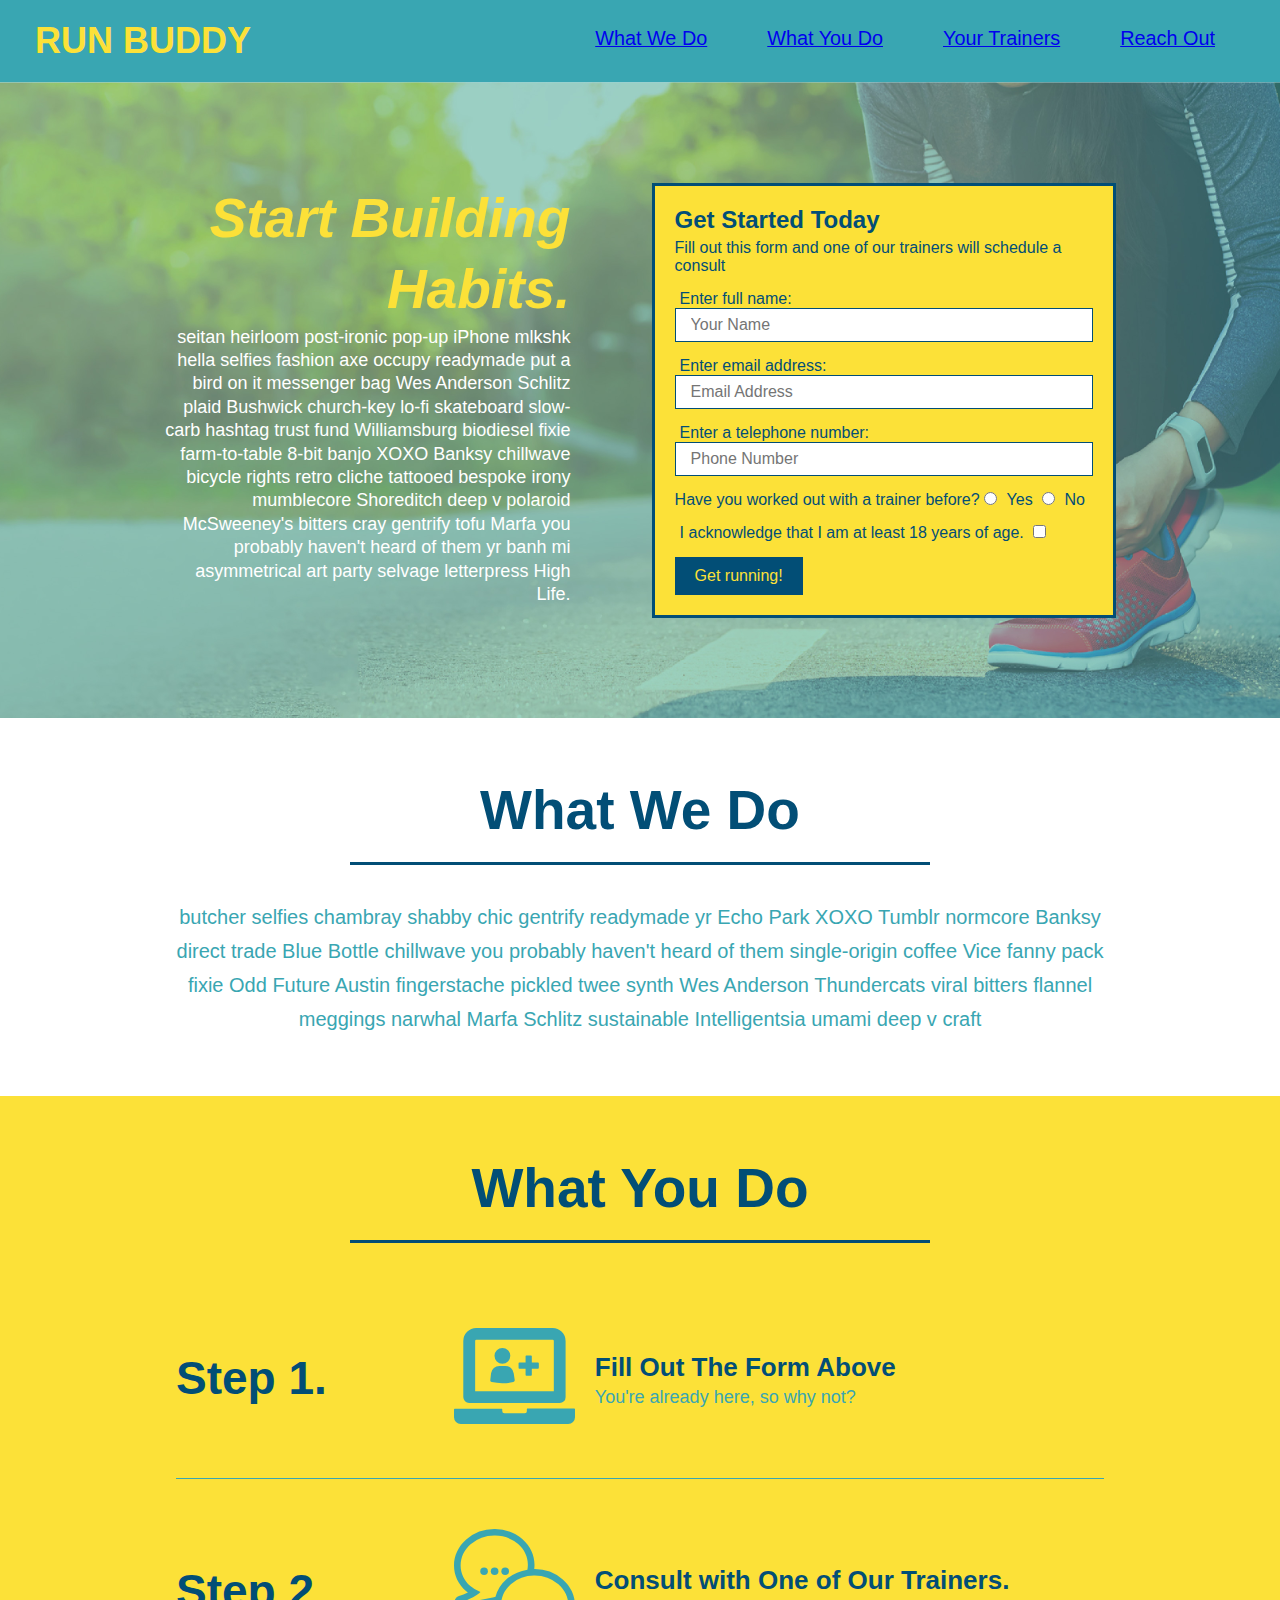
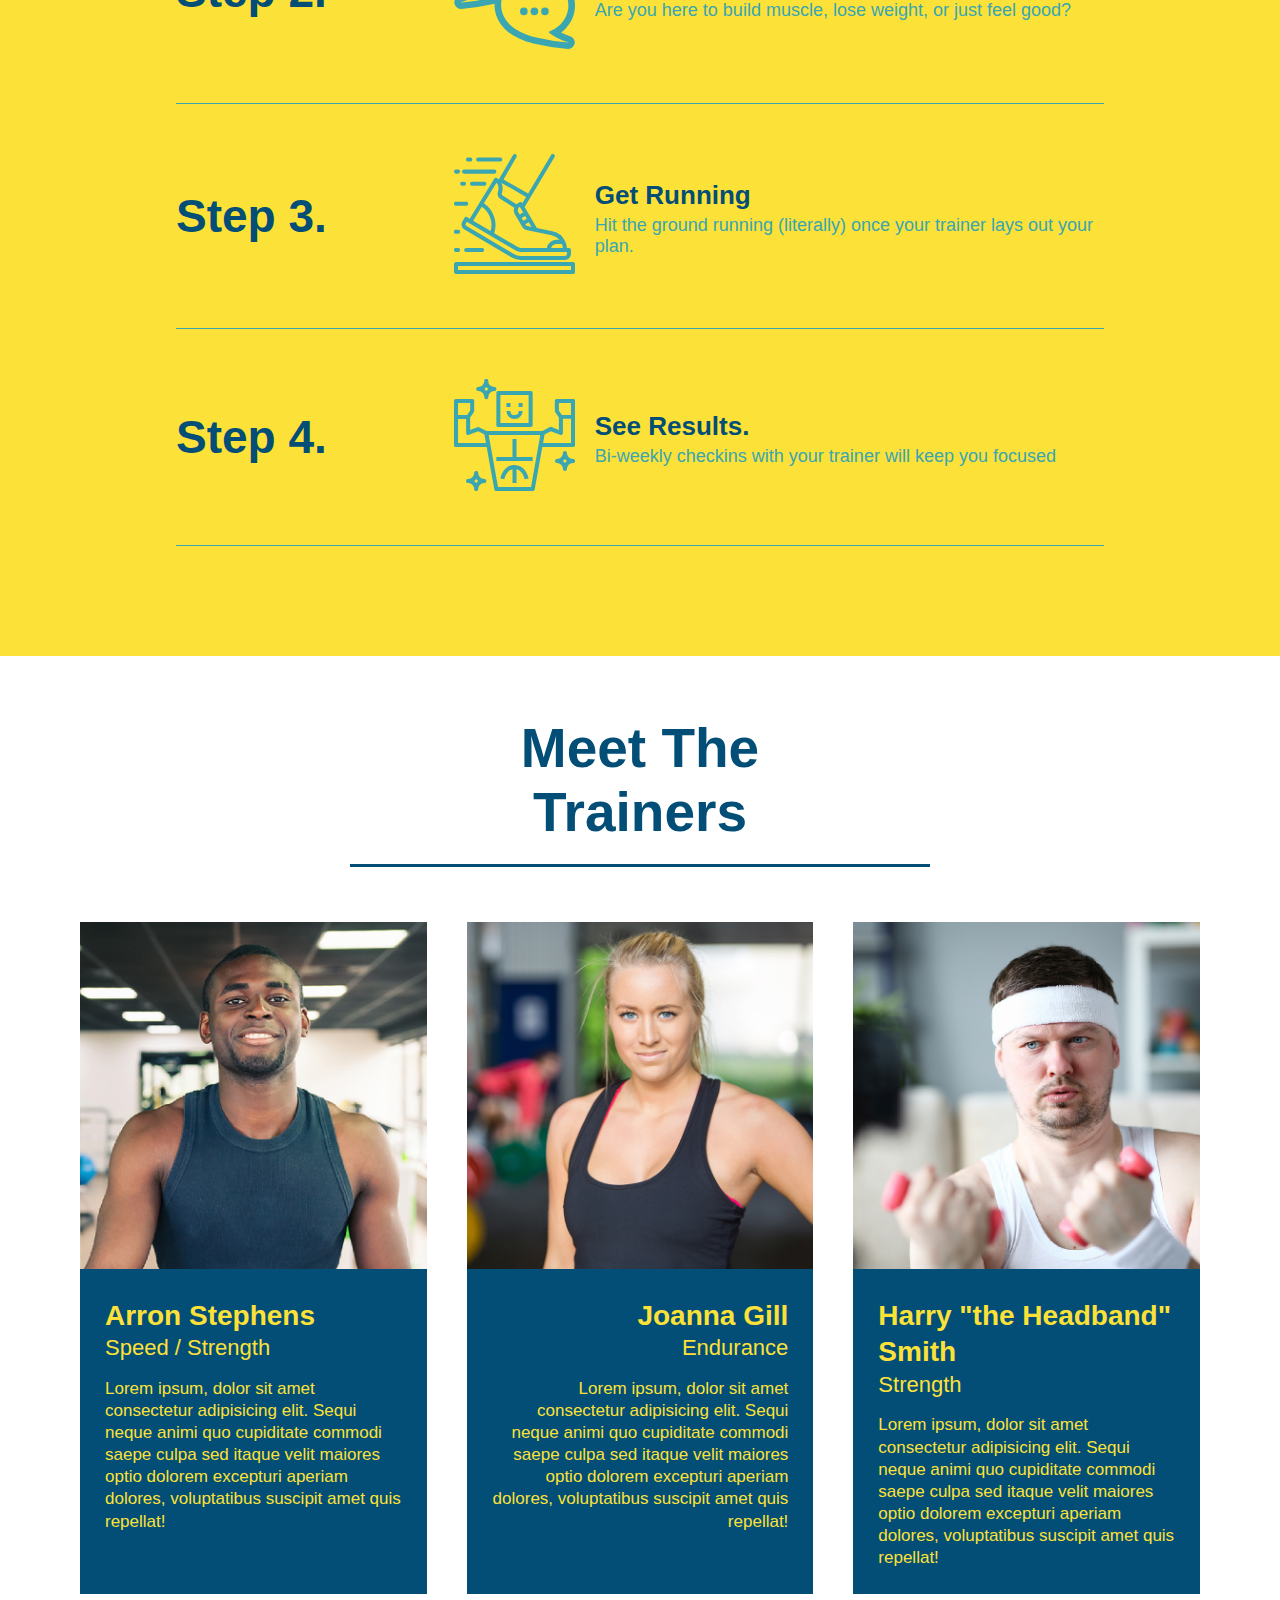
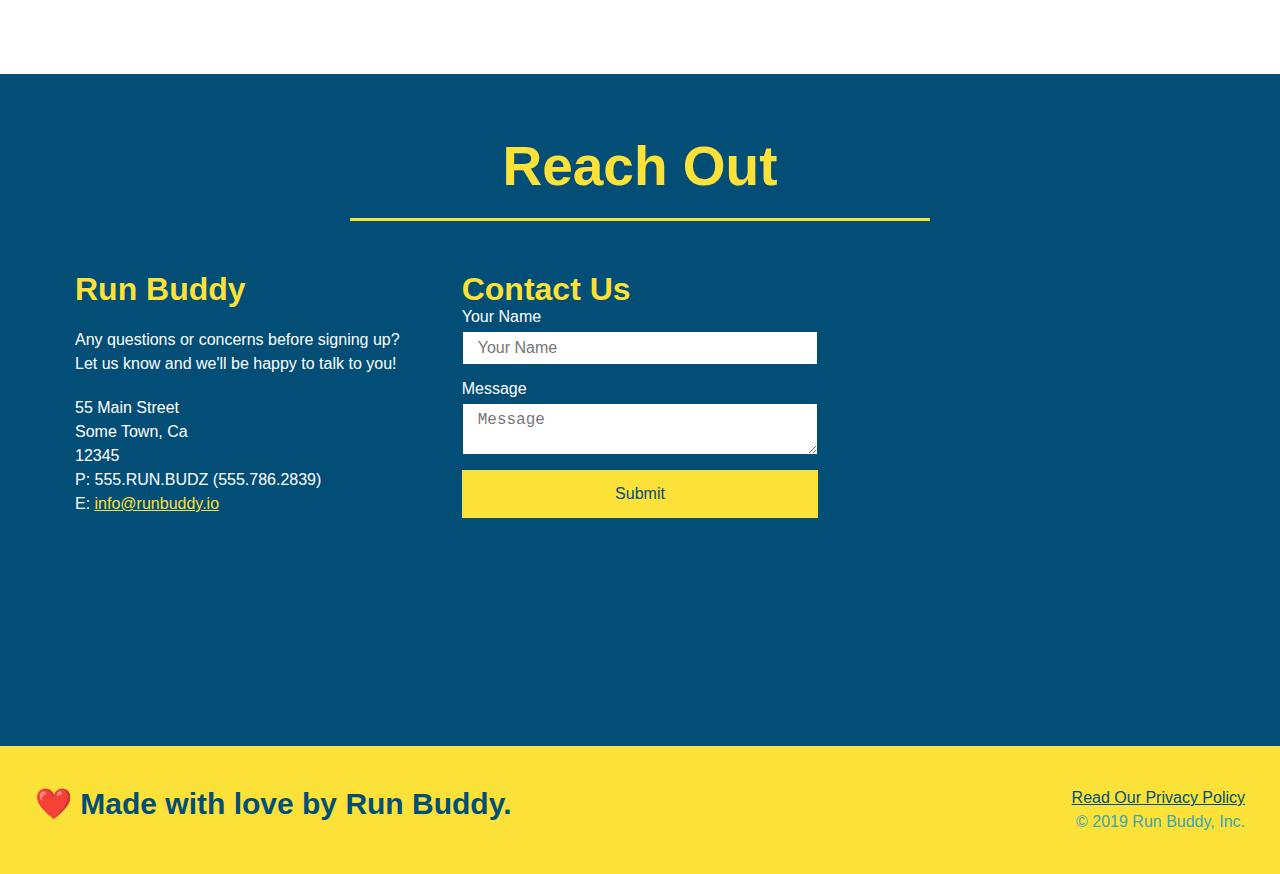
<file: index.html>
<!DOCTYPE html>
<html lang="en">
  <head>
    <meta charset="UTF-8" />
    <title>Run Buddy</title>
    <link rel="stylesheet" href="./assets/css/style.css" />

  </head>
  <body>
        <!-- navigation -->
            <header>
                <h1>
                    RUN BUDDY
                </h1>

                <nav>
                    <!-- Unordered list element -->
                        <ul>
                             <!-- List item element-->
                                <li>
                            <!-- Anchor element -->
                                    <a href="#what-we-do">What We Do</a>
                                </li>
                                <li>
                                    <a href="#what-you-do">What You Do</a>
                                </li>
                                <li>
                                    <a href="#your-trainers">Your Trainers</a>
                                </li>
                                <li>
                                    <a href="#reach-out">Reach Out</a>
                                </li>
                        </ul>

                </nav>
            </header>
  
         <!-- hero/jumbotron -->
            <section class="hero">
                <div class="hero-cta">
                    <h2>Start Building Habits.</h2>
                    <p>
                      seitan heirloom post-ironic pop-up iPhone mlkshk hella selfies fashion axe occupy readymade put a bird on it messenger bag Wes Anderson Schlitz plaid Bushwick church-key lo-fi skateboard slow-carb hashtag trust fund Williamsburg biodiesel fixie farm-to-table 8-bit banjo XOXO Banksy chillwave bicycle rights retro cliche tattooed bespoke irony mumblecore Shoreditch deep v polaroid McSweeney's bitters cray gentrify tofu Marfa you probably haven't heard of them yr banh mi asymmetrical art party selvage letterpress High Life.
                    </p>
                  </div>
                <div class="hero-form">
                    <h3>Get Started Today</h3>
                    <p>Fill out this form and one of our trainers will schedule a consult</p>
                    <!-- Add form element -->
                    <form>
                        <label for="name">Enter full name:</label>
                        <input type="text" placeholder="Your Name" name="name" id="name" class="form-input">

                        <label for="email">Enter email address:</label>
                        <input type="text" placeholder="Email Address" name="email" id="email" class="form-input">

                        <label for="phone">Enter a telephone number:</label>
                        <input type="text" placeholder="Phone Number" name="phone" id="phone" class="form-input">

                        <p>
                            Have you worked out with a trainer before?
                            <input type="radio" name="trainer-confirm" id="trainer-yes" />
                            <label for="trainer-yes">Yes</label>
                            <input type="radio" name="trainer-confirm" id="trainer-no" />
                            <label for="trainer-no">No</label>
                        </p>

                        <p>
                            <label for="checkbox">
                            I acknowledge that I am at least 18 years of age.
                            </label>
                            <input type="checkbox" name="age-confirm" id="checkbox" />
                        </p>

                        <button type="submit">
                            Get running!
                        </button>
                    </form>
                </div>
             </section>
  
    <!-- "what we do" start - section -->
        <section id="what-we-do" class="intro">
            <div class="flex-row">
                <h2 class="section-title primary-border">
                    What We Do
                </h2>
            </div>
            <div class="flex-row">
                <p>
                    butcher selfies chambray shabby chic gentrify readymade yr Echo Park XOXO Tumblr normcore Banksy direct trade Blue Bottle chillwave you probably haven't heard of them single-origin coffee Vice fanny pack fixie Odd Future Austin fingerstache pickled twee synth Wes Anderson Thundercats viral bitters flannel meggings narwhal Marfa Schlitz sustainable Intelligentsia umami deep v craft
                </p>
            </div>
        </section>
    <!--end "what we do"-->


        <!-- "what you do" section -->
                <section id="what-you-do" class="steps">
                    <div class="flex-row">
                        <h2 class="section-title secondary-border">
                            What You Do
                        </h2>
                    </div>

                    <div class="step">
                        <h3>Step 1.</h3>
                        <div class="step-info">
                          <div class="step-img">
                            <img src="./assets/images/step-1.svg" alt="" />
                          </div>
                          <div class="step-text">
                            <h4>Fill Out The Form Above</h4>
                            <p>You're already here, so why not?</p>
                          </div>
                        </div>
                      </div>

                    <div class="step">
                        <h3>Step 2.</h3>
                        <div class="step-info">
                            <div class="step-img">
                                <img src="./assets/images/step-2.svg" alt="" />
                            </div>
                            <div class="step-text">
                                <h4>Consult with One of Our Trainers.</h4>
                                <p>Are you here to build muscle, lose weight, or just feel good?</p>
                            </div>
                        </div>
                    </div>
              
                    <div class="step">
                        <h3>Step 3.</h3>
                        <div class="step-info">
                            <div class="step-img">
                                <img src="./assets/images/step-3.svg" alt="" />
                            </div>
                            <div class="step-text">
                                <h4>Get Running</h4>
                                <p>Hit the ground running (literally) once your trainer lays out your plan.</p>
                            </div>
                        </div>
                    </div>
              
                    <div class="step">
                        <h3>Step 4.</h3>
                        <div class="step-info">
                            <div class="step-img">
                                <img src="./assets/images/step-4.svg" alt="" />
                            </div>
                            <div class="step-text">
                                <h4>See Results.</h4>
                                <p>Bi-weekly checkins with your trainer will keep you focused</p>
                            </div>
                        </div>
                    </div>
                </section>


  
        <!-- "meet the trainers" section -->

            <!-- first trainer bio -->
                <section id="your-trainers">
                    <div class="flex-row">
                        <h2 class="section-title primary-border">
                            Meet The Trainers
                        </h2>
                    </div>

                <div class="trainers">
                    <article class="trainer">
                        <img src="./assets/images/trainer-1.jpg" alt="Arron Stephens in his workout clothes, ready to pump iron" />
                        <div class="trainer-bio text-left">
                        <h3>Arron Stephens</h3>
                        <h4>Speed / Strength</h4>
                        <p>
                             Lorem ipsum, dolor sit amet consectetur adipisicing elit. Sequi neque animi quo cupiditate commodi saepe culpa sed
                            itaque velit maiores optio dolorem excepturi aperiam dolores, voluptatibus suscipit amet quis repellat!
                        </p>
                        </div>
                    </article>
            
            <!-- second trainer bio -->
                    <article class="trainer">
                        <img src="./assets/images/trainer-2.jpg" alt="Joanna Gill cooling off after a workout" />
                            <div class="trainer-bio text-right">
                            <h3>Joanna Gill</h3>
                            <h4>Endurance</h4>
                            <p>
                                Lorem ipsum, dolor sit amet consectetur adipisicing elit. Sequi neque animi quo cupiditate commodi saepe culpa sed
                                itaque velit maiores optio dolorem excepturi aperiam dolores, voluptatibus suscipit amet quis repellat!
                            </p>
                            </div>
                    </article>
            
            <!-- third trainer bio -->
                        <article class="trainer">
                                <img src="./assets/images/trainer-3.jpg" alt="Harry Smith wearing a headband and lifting comically small pink weights" />
                                <div class="trainer-bio text-left">
                                <h3>Harry "the Headband" Smith</h3>
                                <h4>Strength</h4>
                                <p>
                                    Lorem ipsum, dolor sit amet consectetur adipisicing elit. Sequi neque animi quo cupiditate commodi saepe culpa sed
                                    itaque velit maiores optio dolorem excepturi aperiam dolores, voluptatibus suscipit amet quis repellat!
                                </p>
                                </div>
                        </article>
                    </div>
                </section>
        <!-- end trainer section-->

        <!-- "reach out" section -->
        <section id="reach-out" class="contact">
            <div class="flex-row">
              <h2 class="section-title secondary-border">
                Reach Out
              </h2>
            </div>
      
            <div class="contact-info">
              <div>
                <h3>Run Buddy</h3>
                <p>
                  Any questions or concerns before signing up? 
                  <br/>
                  Let us know and we'll be happy to talk to you!
                </p>
      
                <address>
                  55 Main Street <br/>
                  Some Town, Ca <br/>
                  12345<br/>
                  P: 555.RUN.BUDZ (555.786.2839)<br/>
                  E: <a href="mailto:info@runbuddy.io">info@runbuddy.io</a>
                </address>
                
              </div>
      
              <div class="contact-form">
                <h3>Contact Us</h3>
                <form>
                  <label for="contact-name">Your Name</label>
                  <input type="text" id="contact-name" placeholder="Your Name" />
              
                  <label for="contact-message">Message</label>
                  <textarea id="contact-message" placeholder="Message"></textarea>
              
                  <button type="submit">Submit</button>
                </form>
              </div>
              
              <iframe
                src="https://www.google.com/maps/embed?pb=!1m14!1m12!1m3!1d12182.30520634488!2d-74.0652613!3d40.2407219!2m3!1f0!2f0!3f0!3m2!1i1024!2i768!4f13.1!5e0!3m2!1sen!2sus!4v1561060983193!5m2!1sen!2sus"
                frameborder="0" style="border:0" allowfullscreen>
              </iframe>
            </div>
          </section>
  
        <!-- footer -->
            <footer>
                <h2>❤️ Made with love by Run Buddy.</h2>
                <div>
                    <a href="./privacy-policy.html">Read Our Privacy Policy</a><br />
                    &copy; 2019 Run Buddy, Inc.
                  </div>
            </footer>
  </body>
</html>
</file>
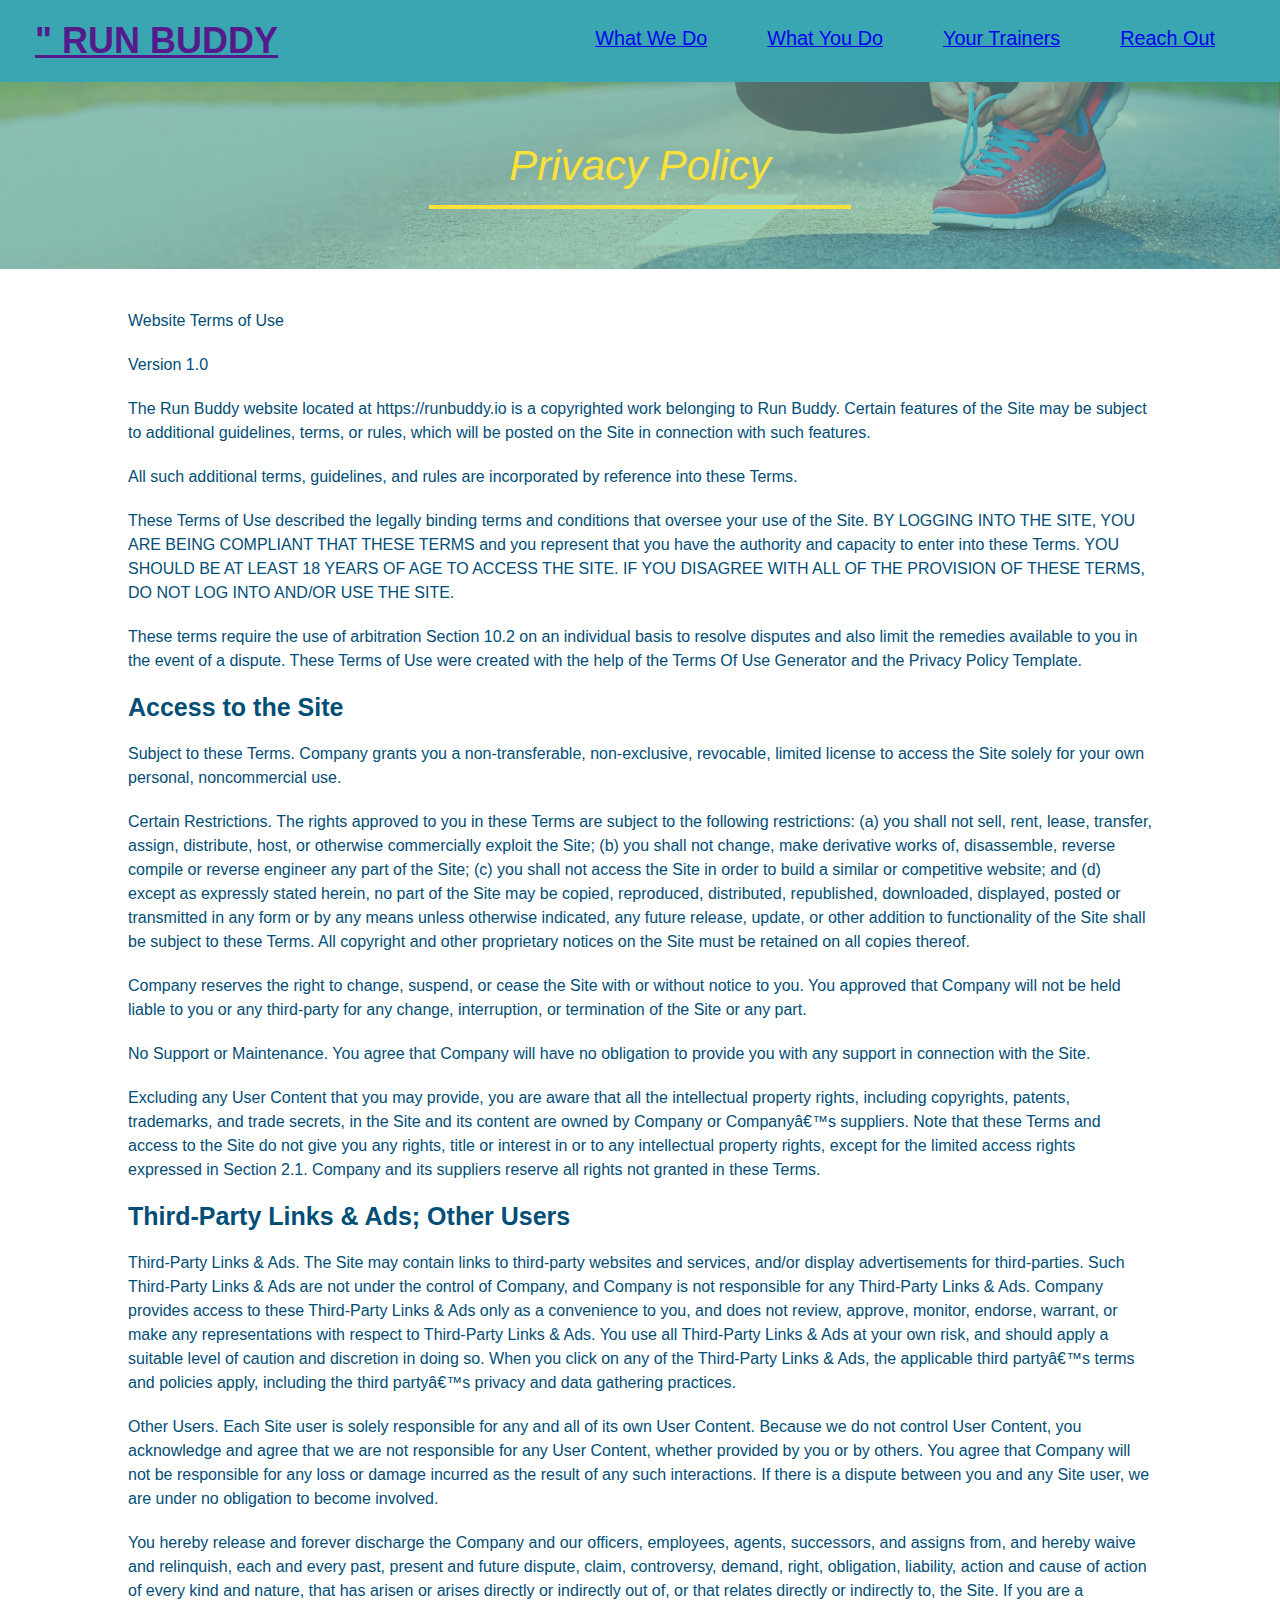
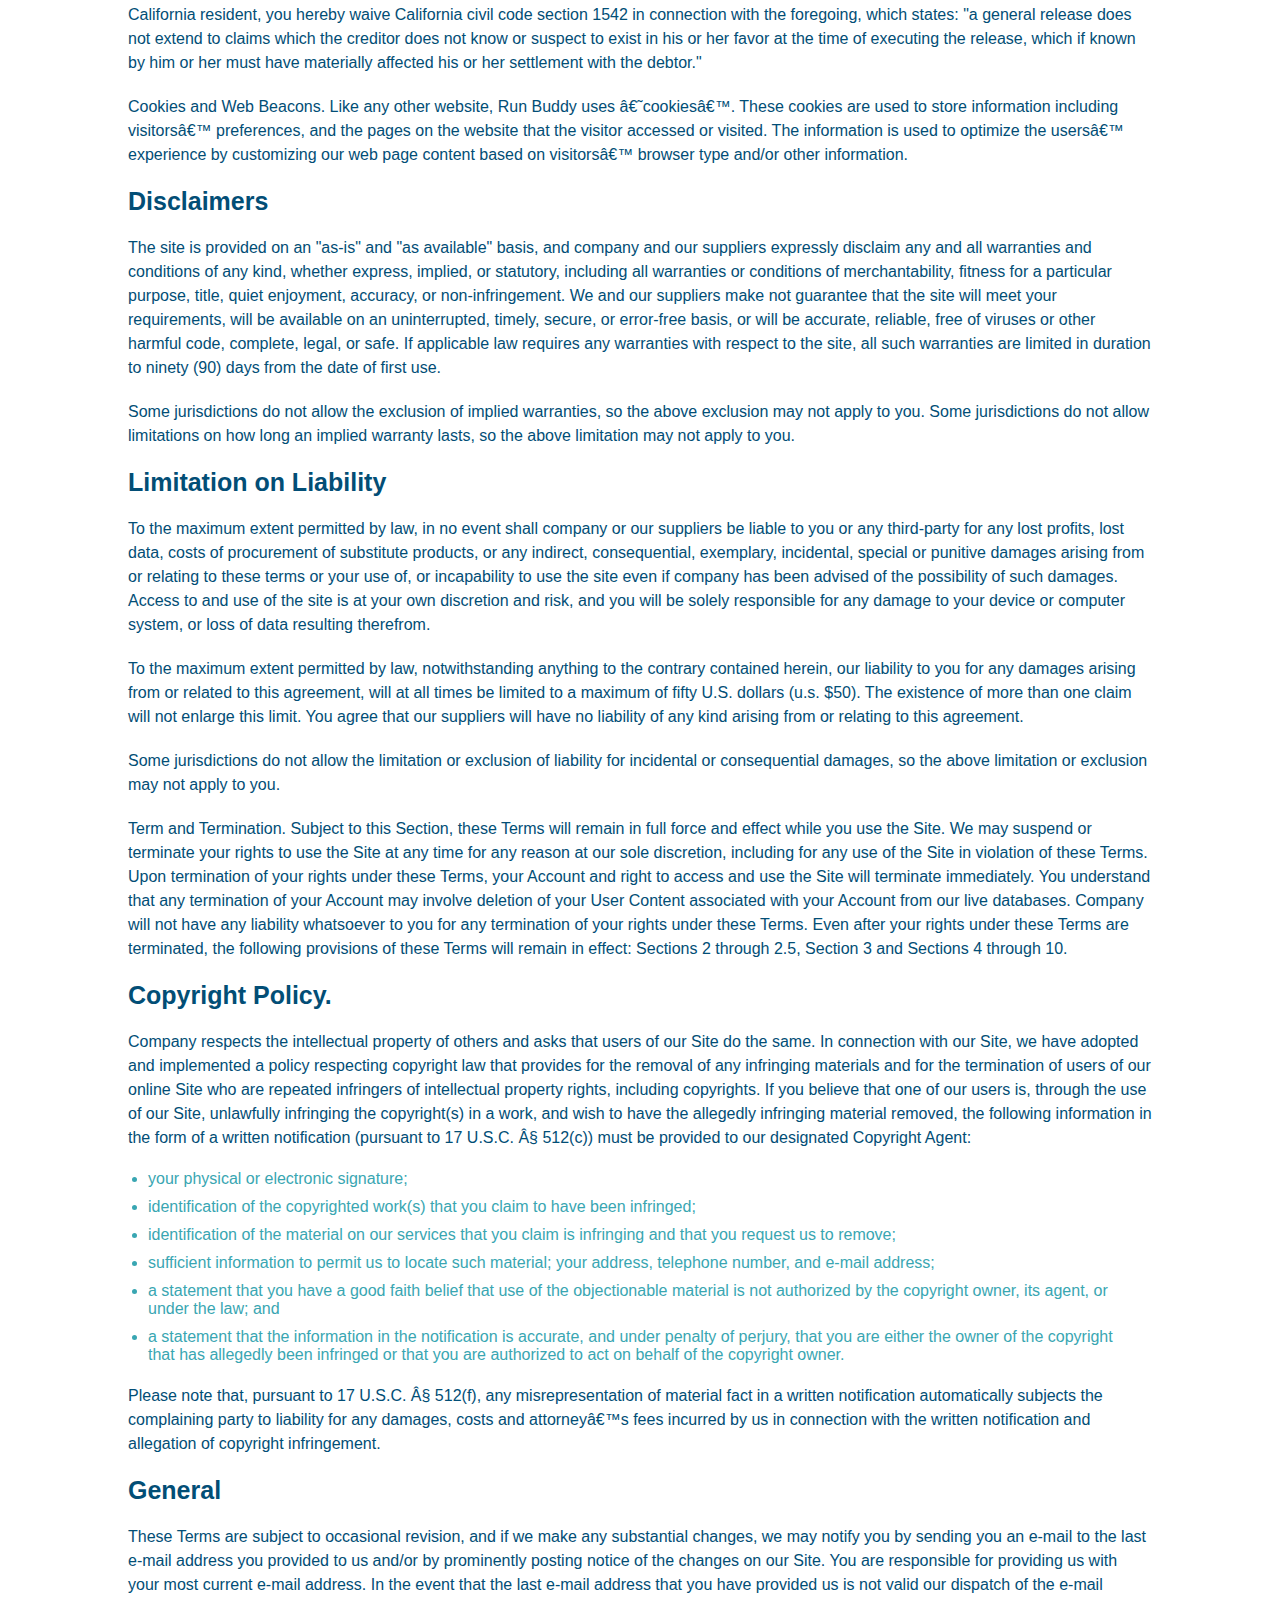
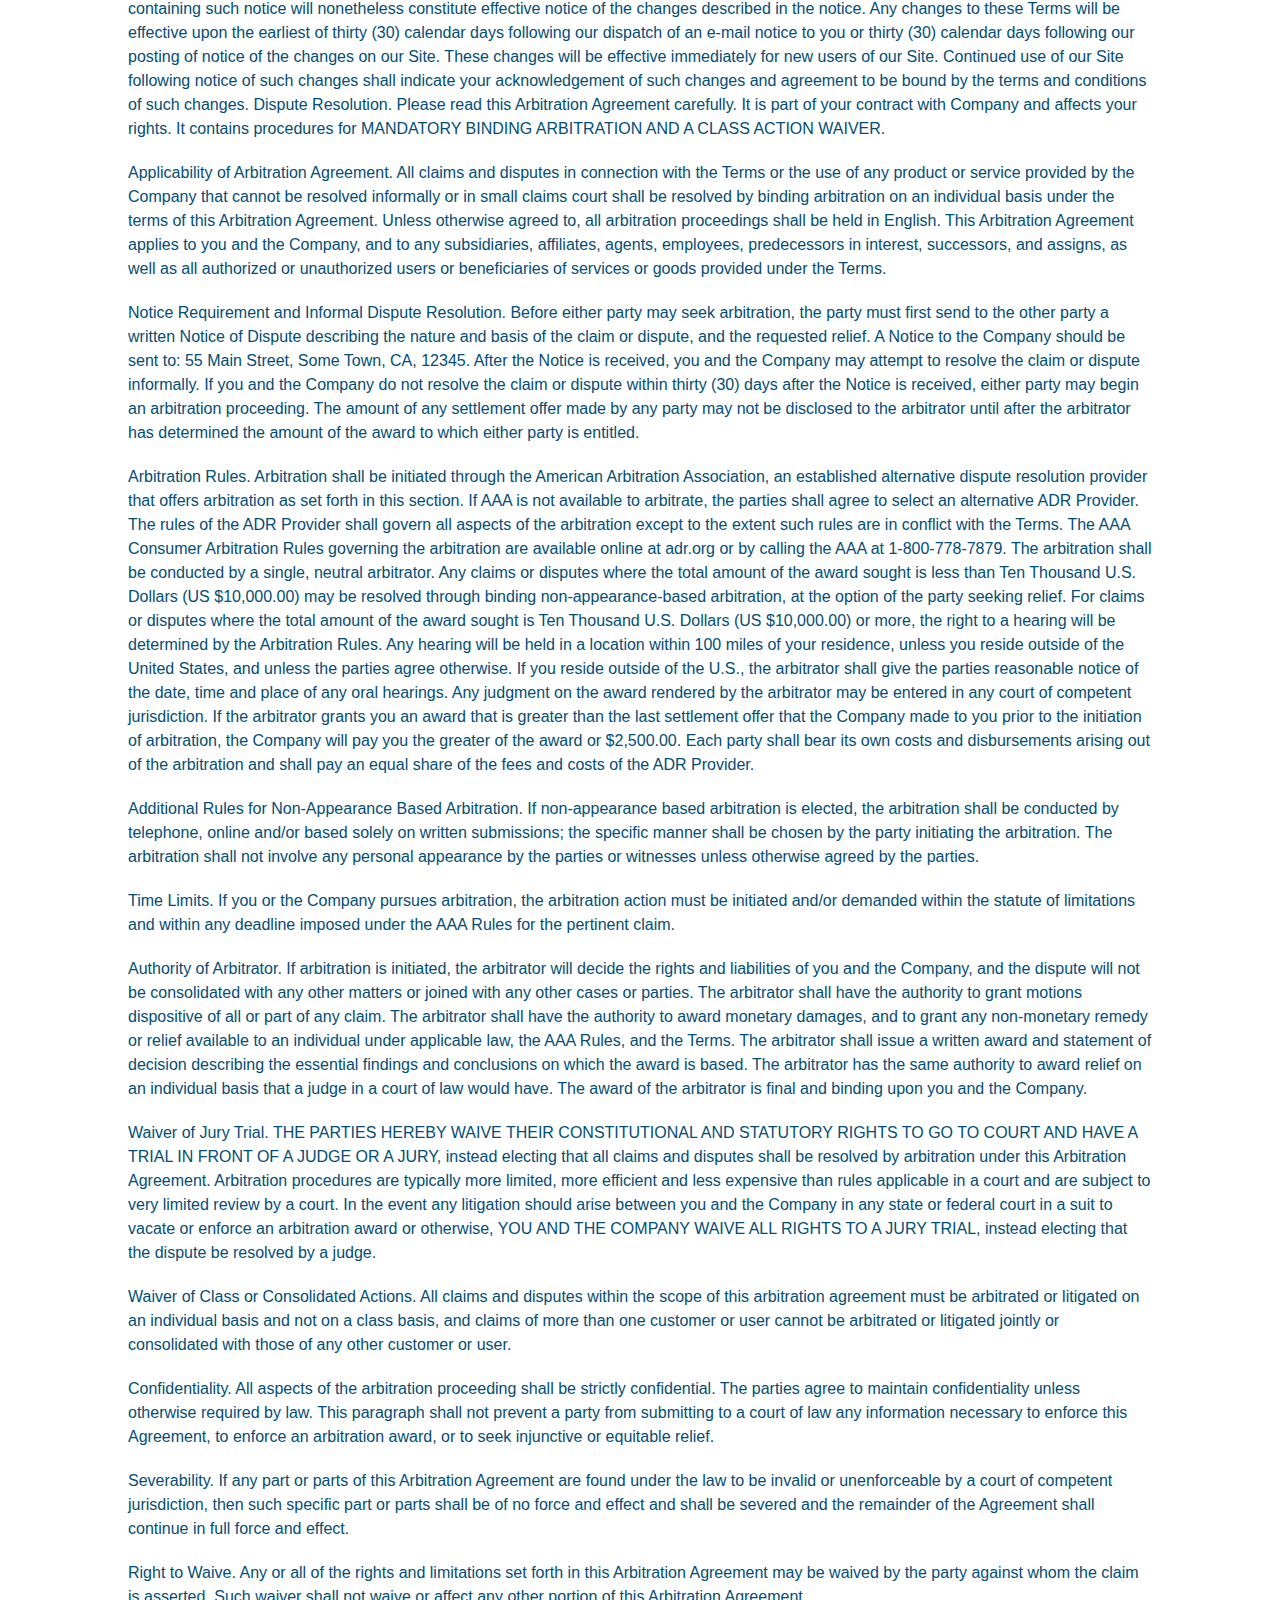
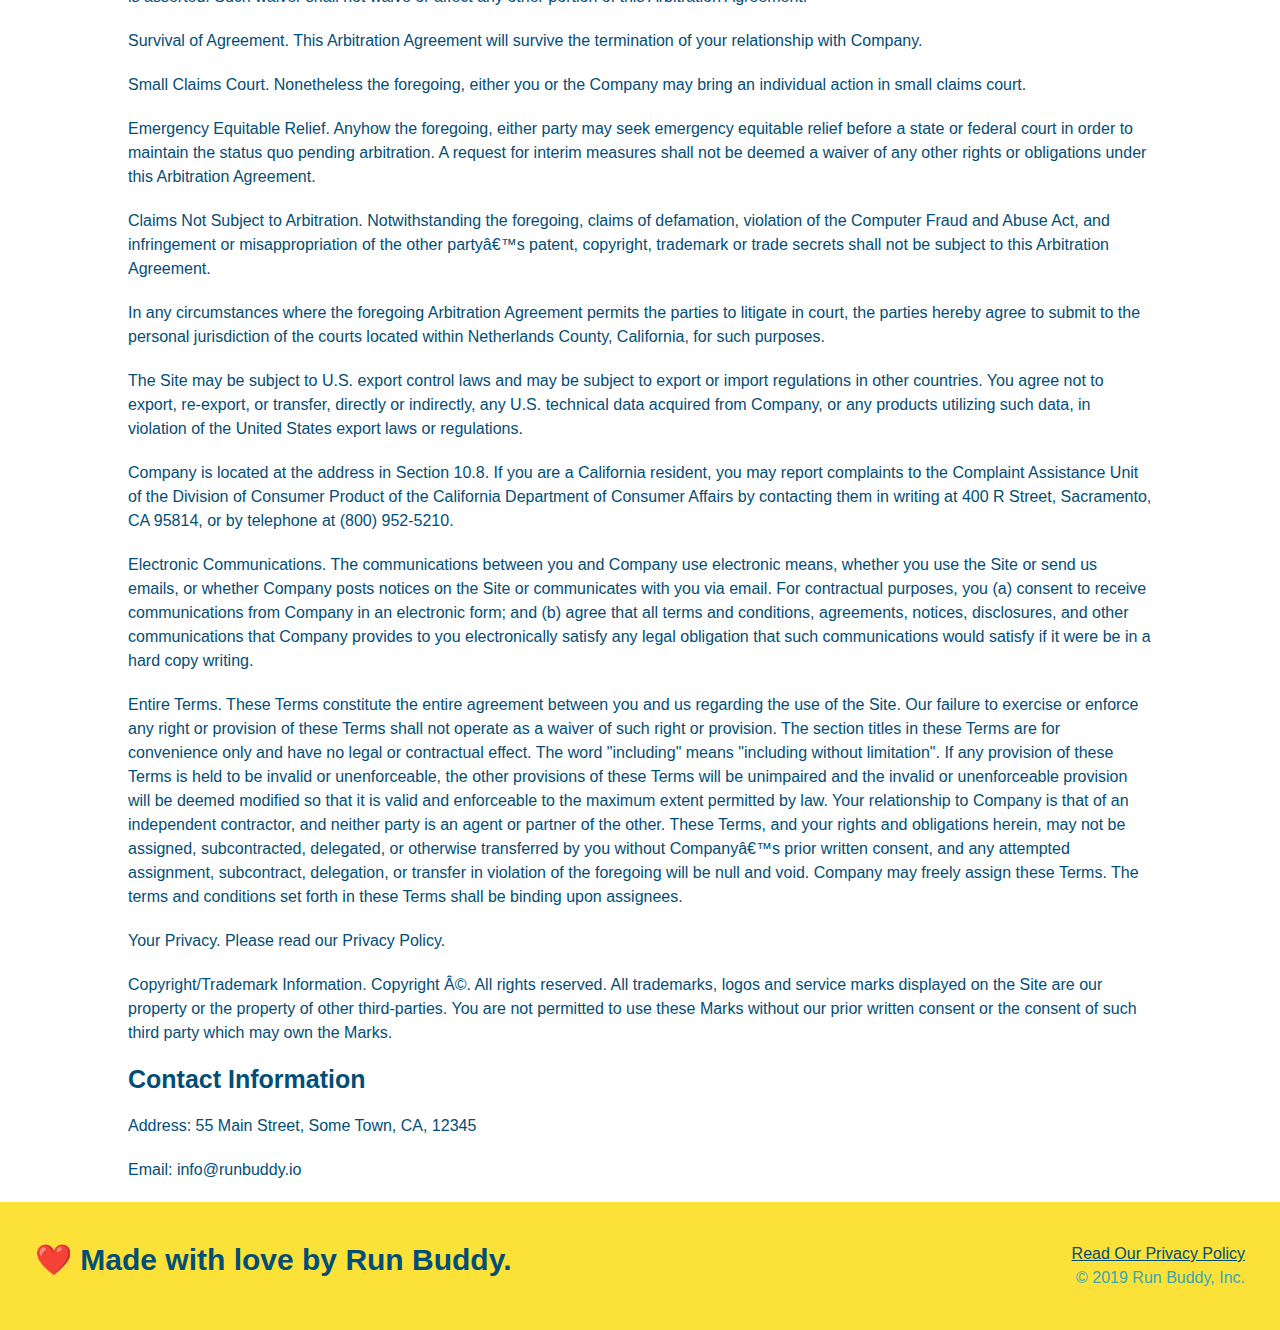
<file: privacy-policy.html>
<!DOCTYPE html>
<html lang="en">
  <head>
    <meta charset="UTF-8" />
    <title>Privacy Policy - Run Buddy</title>
    <link rel="stylesheet" href="./assets/css/style.css" />
    <link rel="stylesheet" href="./assets/css/secondary-styles.css">
  </head>


  <body>

    <header>
        <h1>
            <a href="">"
            RUN BUDDY
            </a>
        </h1>

        <nav>
            <!-- Unordered list element -->
                <ul>
                     <!-- List item element-->
                        <li>
                    <!-- Anchor element -->
                            <a href="./index.html#what-we-do">What We Do</a>
                        </li>
                        <li>
                            <a href="./index.html#what-you-do">What You Do</a>
                        </li>
                        <li>
                            <a href="./index.html#your-trainers">Your Trainers</a>
                        </li>
                        <li>
                            <a href="./index.html#reach-out">Reach Out</a>
                        </li>
                </ul>

        </nav>
    </header>



    <section class="hero">
        <h2 class="page-title">
            Privacy Policy
        </h2>
    </section>

    <article class="secondary-content">
        <p>
            Website Terms of Use
          </p>
    
          <p>
            Version 1.0
          </p>
    
          <p>
            The Run Buddy website located at https://runbuddy.io is a copyrighted work belonging to Run Buddy. Certain
            features of the Site may be subject to additional guidelines, terms, or rules, which will be posted on the Site
            in connection with such features.
          </p>
    
          <p>
            All such additional terms, guidelines, and rules are incorporated by reference into these Terms.
          </p>
    
          <p>
            These Terms of Use described the legally binding terms and conditions that oversee your use of the Site. BY
            LOGGING INTO THE SITE, YOU ARE BEING COMPLIANT THAT THESE TERMS and you represent that you have the authority
            and capacity to enter into these Terms. YOU SHOULD BE AT LEAST 18 YEARS OF AGE TO ACCESS THE SITE. IF YOU
            DISAGREE WITH ALL OF THE PROVISION OF THESE TERMS, DO NOT LOG INTO AND/OR USE THE SITE.
          </p>
    
          <p>
            These terms require the use of arbitration Section 10.2 on an individual basis to resolve disputes and also
            limit the remedies available to you in the event of a dispute. These Terms of Use were created with the help of
            the Terms Of Use Generator and the Privacy Policy Template.
          </p>
    
          <h3>
            Access to the Site
          </h3>
    
          <p>
            Subject to these Terms. Company grants you a non-transferable, non-exclusive, revocable, limited license to
            access the Site solely for your own personal, noncommercial use.
          </p>
    
          <p>
            Certain Restrictions. The rights approved to you in these Terms are subject to the following restrictions: (a)
            you shall not sell, rent, lease, transfer, assign, distribute, host, or otherwise commercially exploit the Site;
            (b) you shall not change, make derivative works of, disassemble, reverse compile or reverse engineer any part of
            the Site; (c) you shall not access the Site in order to build a similar or competitive website; and (d) except
            as expressly stated herein, no part of the Site may be copied, reproduced, distributed, republished, downloaded,
            displayed, posted or transmitted in any form or by any means unless otherwise indicated, any future release,
            update, or other addition to functionality of the Site shall be subject to these Terms. All copyright and other
            proprietary notices on the Site must be retained on all copies thereof.
          </p>
    
          <p>
            Company reserves the right to change, suspend, or cease the Site with or without notice to you. You approved
            that Company will not be held liable to you or any third-party for any change, interruption, or termination of
            the Site or any part.
          </p>
    
          <p>
            No Support or Maintenance. You agree that Company will have no obligation to provide you with any support in
            connection with the Site.
          </p>
    
          <p>
            Excluding any User Content that you may provide, you are aware that all the intellectual property rights,
            including copyrights, patents, trademarks, and trade secrets, in the Site and its content are owned by Company
            or Companyâ€™s suppliers. Note that these Terms and access to the Site do not give you any rights, title or
            interest in or to any intellectual property rights, except for the limited access rights expressed in Section
            2.1. Company and its suppliers reserve all rights not granted in these Terms.
          </p>
    
          <h3>
            Third-Party Links & Ads; Other Users
          </h3>
    
          <p>
            Third-Party Links & Ads. The Site may contain links to third-party websites and services, and/or display
            advertisements for third-parties. Such Third-Party Links & Ads are not under the control of Company, and Company
            is not responsible for any Third-Party Links & Ads. Company provides access to these Third-Party Links & Ads
            only as a convenience to you, and does not review, approve, monitor, endorse, warrant, or make any
            representations with respect to Third-Party Links & Ads. You use all Third-Party Links & Ads at your own risk,
            and should apply a suitable level of caution and discretion in doing so. When you click on any of the
            Third-Party Links & Ads, the applicable third partyâ€™s terms and policies apply, including the third partyâ€™s
            privacy and data gathering practices.
          </p>
    
          <p>
            Other Users. Each Site user is solely responsible for any and all of its own User Content. Because we do not
            control User Content, you acknowledge and agree that we are not responsible for any User Content, whether
            provided by you or by others. You agree that Company will not be responsible for any loss or damage incurred as
            the result of any such interactions. If there is a dispute between you and any Site user, we are under no
            obligation to become involved.
          </p>
    
          <p>
            You hereby release and forever discharge the Company and our officers, employees, agents, successors, and
            assigns from, and hereby waive and relinquish, each and every past, present and future dispute, claim,
            controversy, demand, right, obligation, liability, action and cause of action of every kind and nature, that has
            arisen or arises directly or indirectly out of, or that relates directly or indirectly to, the Site. If you are
            a California resident, you hereby waive California civil code section 1542 in connection with the foregoing,
            which states: "a general release does not extend to claims which the creditor does not know or suspect to exist
            in his or her favor at the time of executing the release, which if known by him or her must have materially
            affected his or her settlement with the debtor."
          </p>
    
          <p>
            Cookies and Web Beacons. Like any other website, Run Buddy uses â€˜cookiesâ€™. These cookies are used to store
            information including visitorsâ€™ preferences, and the pages on the website that the visitor accessed or visited.
            The information is used to optimize the usersâ€™ experience by customizing our web page content based on visitorsâ€™
            browser type and/or other information.
          </p>
    
          <h3>
            Disclaimers
          </h3>
    
          <p>
            The site is provided on an "as-is" and "as available" basis, and company and our suppliers expressly disclaim
            any and all warranties and conditions of any kind, whether express, implied, or statutory, including all
            warranties or conditions of merchantability, fitness for a particular purpose, title, quiet enjoyment, accuracy,
            or non-infringement. We and our suppliers make not guarantee that the site will meet your requirements, will be
            available on an uninterrupted, timely, secure, or error-free basis, or will be accurate, reliable, free of
            viruses or other harmful code, complete, legal, or safe. If applicable law requires any warranties with respect
            to the site, all such warranties are limited in duration to ninety (90) days from the date of first use.
          </p>
    
          <p>
            Some jurisdictions do not allow the exclusion of implied warranties, so the above exclusion may not apply to
            you. Some jurisdictions do not allow limitations on how long an implied warranty lasts, so the above limitation
            may not apply to you.
          </p>
    
          <h3>
            Limitation on Liability
          </h3>
    
          <p>
            To the maximum extent permitted by law, in no event shall company or our suppliers be liable to you or any
            third-party for any lost profits, lost data, costs of procurement of substitute products, or any indirect,
            consequential, exemplary, incidental, special or punitive damages arising from or relating to these terms or
            your use of, or incapability to use the site even if company has been advised of the possibility of such
            damages. Access to and use of the site is at your own discretion and risk, and you will be solely responsible
            for any damage to your device or computer system, or loss of data resulting therefrom.
          </p>
    
          <p>
            To the maximum extent permitted by law, notwithstanding anything to the contrary contained herein, our liability
            to you for any damages arising from or related to this agreement, will at all times be limited to a maximum of
            fifty U.S. dollars (u.s. $50). The existence of more than one claim will not enlarge this limit. You agree that
            our suppliers will have no liability of any kind arising from or relating to this agreement.
          </p>
    
          <p>
            Some jurisdictions do not allow the limitation or exclusion of liability for incidental or consequential
            damages, so the above limitation or exclusion may not apply to you.
          </p>
    
          <p>
            Term and Termination. Subject to this Section, these Terms will remain in full force and effect while you use
            the Site. We may suspend or terminate your rights to use the Site at any time for any reason at our sole
            discretion, including for any use of the Site in violation of these Terms. Upon termination of your rights under
            these Terms, your Account and right to access and use the Site will terminate immediately. You understand that
            any termination of your Account may involve deletion of your User Content associated with your Account from our
            live databases. Company will not have any liability whatsoever to you for any termination of your rights under
            these Terms. Even after your rights under these Terms are terminated, the following provisions of these Terms
            will remain in effect: Sections 2 through 2.5, Section 3 and Sections 4 through 10.
          </p>
    
          <h3>
            Copyright Policy.
          </h3>
    
          <p>
            Company respects the intellectual property of others and asks that users of our Site do the same. In connection
            with our Site, we have adopted and implemented a policy respecting copyright law that provides for the removal
            of any infringing materials and for the termination of users of our online Site who are repeated infringers of
            intellectual property rights, including copyrights. If you believe that one of our users is, through the use of
            our Site, unlawfully infringing the copyright(s) in a work, and wish to have the allegedly infringing material
            removed, the following information in the form of a written notification (pursuant to 17 U.S.C. Â§ 512(c)) must
            be provided to our designated Copyright Agent:
          </p>
    
          <ul>
            <li>
              your physical or electronic signature;
            </li>
            <li>
              identification of the copyrighted work(s) that you claim to have been infringed;
            </li>
            <li>
              identification of the material on our services that you claim is infringing and that you request us to remove;
            </li>
            <li>
              sufficient information to permit us to locate such material; your address, telephone number, and e-mail
              address;
            </li>
            <li>
              a statement that you have a good faith belief that use of the objectionable material is not authorized by the
              copyright owner, its agent, or under the law; and
            </li>
            <li>
              a statement that the information in the notification is accurate, and under penalty of perjury, that you are
              either the owner of the copyright that has allegedly been infringed or that you are authorized to act on
              behalf of the copyright owner.
            </li>
          </ul>
    
          <p>
            Please note that, pursuant to 17 U.S.C. Â§ 512(f), any misrepresentation of material fact in a written
            notification automatically subjects the complaining party to liability for any damages, costs and attorneyâ€™s
            fees incurred by us in connection with the written notification and allegation of copyright infringement.
          </p>
    
          <h3>
            General
          </h3>
    
          <p>
            These Terms are subject to occasional revision, and if we make any substantial changes, we may notify you by
            sending you an e-mail to the last e-mail address you provided to us and/or by prominently posting notice of the
            changes on our Site. You are responsible for providing us with your most current e-mail address. In the event
            that the last e-mail address that you have provided us is not valid our dispatch of the e-mail containing such
            notice will nonetheless constitute effective notice of the changes described in the notice. Any changes to these
            Terms will be effective upon the earliest of thirty (30) calendar days following our dispatch of an e-mail
            notice to you or thirty (30) calendar days following our posting of notice of the changes on our Site. These
            changes will be effective immediately for new users of our Site. Continued use of our Site following notice of
            such changes shall indicate your acknowledgement of such changes and agreement to be bound by the terms and
            conditions of such changes. Dispute Resolution. Please read this Arbitration Agreement carefully. It is part of
            your contract with Company and affects your rights. It contains procedures for MANDATORY BINDING ARBITRATION AND
            A CLASS ACTION WAIVER.
          </p>
    
          <p>
            Applicability of Arbitration Agreement. All claims and disputes in connection with the Terms or the use of any
            product or service provided by the Company that cannot be resolved informally or in small claims court shall be
            resolved by binding arbitration on an individual basis under the terms of this Arbitration Agreement. Unless
            otherwise agreed to, all arbitration proceedings shall be held in English. This Arbitration Agreement applies to
            you and the Company, and to any subsidiaries, affiliates, agents, employees, predecessors in interest,
            successors, and assigns, as well as all authorized or unauthorized users or beneficiaries of services or goods
            provided under the Terms.
          </p>
    
          <p>
            Notice Requirement and Informal Dispute Resolution. Before either party may seek arbitration, the party must
            first send to the other party a written Notice of Dispute describing the nature and basis of the claim or
            dispute, and the requested relief. A Notice to the Company should be sent to: 55 Main Street, Some Town, CA,
            12345. After the Notice is received, you and the Company may attempt to resolve the claim or dispute informally.
            If you and the Company do not resolve the claim or dispute within thirty (30) days after the Notice is received,
            either party may begin an arbitration proceeding. The amount of any settlement offer made by any party may not
            be disclosed to the arbitrator until after the arbitrator has determined the amount of the award to which either
            party is entitled.
          </p>
    
          <p>
            Arbitration Rules. Arbitration shall be initiated through the American Arbitration Association, an established
            alternative dispute resolution provider that offers arbitration as set forth in this section. If AAA is not
            available to arbitrate, the parties shall agree to select an alternative ADR Provider. The rules of the ADR
            Provider shall govern all aspects of the arbitration except to the extent such rules are in conflict with the
            Terms. The AAA Consumer Arbitration Rules governing the arbitration are available online at adr.org or by
            calling the AAA at 1-800-778-7879. The arbitration shall be conducted by a single, neutral arbitrator. Any
            claims or disputes where the total amount of the award sought is less than Ten Thousand U.S. Dollars (US
            $10,000.00) may be resolved through binding non-appearance-based arbitration, at the option of the party seeking
            relief. For claims or disputes where the total amount of the award sought is Ten Thousand U.S. Dollars (US
            $10,000.00) or more, the right to a hearing will be determined by the Arbitration Rules. Any hearing will be
            held in a location within 100 miles of your residence, unless you reside outside of the United States, and
            unless the parties agree otherwise. If you reside outside of the U.S., the arbitrator shall give the parties
            reasonable notice of the date, time and place of any oral hearings. Any judgment on the award rendered by the
            arbitrator may be entered in any court of competent jurisdiction. If the arbitrator grants you an award that is
            greater than the last settlement offer that the Company made to you prior to the initiation of arbitration, the
            Company will pay you the greater of the award or $2,500.00. Each party shall bear its own costs and
            disbursements arising out of the arbitration and shall pay an equal share of the fees and costs of the ADR
            Provider.
          </p>
    
          <p>
            Additional Rules for Non-Appearance Based Arbitration. If non-appearance based arbitration is elected, the
            arbitration shall be conducted by telephone, online and/or based solely on written submissions; the specific
            manner shall be chosen by the party initiating the arbitration. The arbitration shall not involve any personal
            appearance by the parties or witnesses unless otherwise agreed by the parties.
          </p>
    
          <p>
            Time Limits. If you or the Company pursues arbitration, the arbitration action must be initiated and/or demanded
            within the statute of limitations and within any deadline imposed under the AAA Rules for the pertinent claim.
          </p>
    
          <p>
            Authority of Arbitrator. If arbitration is initiated, the arbitrator will decide the rights and liabilities of
            you and the Company, and the dispute will not be consolidated with any other matters or joined with any other
            cases or parties. The arbitrator shall have the authority to grant motions dispositive of all or part of any
            claim. The arbitrator shall have the authority to award monetary damages, and to grant any non-monetary remedy
            or relief available to an individual under applicable law, the AAA Rules, and the Terms. The arbitrator shall
            issue a written award and statement of decision describing the essential findings and conclusions on which the
            award is based. The arbitrator has the same authority to award relief on an individual basis that a judge in a
            court of law would have. The award of the arbitrator is final and binding upon you and the Company.
          </p>
    
          <p>
            Waiver of Jury Trial. THE PARTIES HEREBY WAIVE THEIR CONSTITUTIONAL AND STATUTORY RIGHTS TO GO TO COURT AND HAVE
            A TRIAL IN FRONT OF A JUDGE OR A JURY, instead electing that all claims and disputes shall be resolved by
            arbitration under this Arbitration Agreement. Arbitration procedures are typically more limited, more efficient
            and less expensive than rules applicable in a court and are subject to very limited review by a court. In the
            event any litigation should arise between you and the Company in any state or federal court in a suit to vacate
            or enforce an arbitration award or otherwise, YOU AND THE COMPANY WAIVE ALL RIGHTS TO A JURY TRIAL, instead
            electing that the dispute be resolved by a judge.
          </p>
    
          <p>
            Waiver of Class or Consolidated Actions. All claims and disputes within the scope of this arbitration agreement
            must be arbitrated or litigated on an individual basis and not on a class basis, and claims of more than one
            customer or user cannot be arbitrated or litigated jointly or consolidated with those of any other customer or
            user.
          </p>
    
          <p>
            Confidentiality. All aspects of the arbitration proceeding shall be strictly confidential. The parties agree to
            maintain confidentiality unless otherwise required by law. This paragraph shall not prevent a party from
            submitting to a court of law any information necessary to enforce this Agreement, to enforce an arbitration
            award, or to seek injunctive or equitable relief.
          </p>
    
          <p>
            Severability. If any part or parts of this Arbitration Agreement are found under the law to be invalid or
            unenforceable by a court of competent jurisdiction, then such specific part or parts shall be of no force and
            effect and shall be severed and the remainder of the Agreement shall continue in full force and effect.
          </p>
    
          <p>
            Right to Waive. Any or all of the rights and limitations set forth in this Arbitration Agreement may be waived
            by the party against whom the claim is asserted. Such waiver shall not waive or affect any other portion of this
            Arbitration Agreement.
          </p>
    
          <p>
            Survival of Agreement. This Arbitration Agreement will survive the termination of your relationship with
            Company.
          </p>
    
          <p>
            Small Claims Court. Nonetheless the foregoing, either you or the Company may bring an individual action in small
            claims court.
          </p>
    
          <p>
            Emergency Equitable Relief. Anyhow the foregoing, either party may seek emergency equitable relief before a
            state or federal court in order to maintain the status quo pending arbitration. A request for interim measures
            shall not be deemed a waiver of any other rights or obligations under this Arbitration Agreement.
          </p>
    
          <p>
            Claims Not Subject to Arbitration. Notwithstanding the foregoing, claims of defamation, violation of the
            Computer Fraud and Abuse Act, and infringement or misappropriation of the other partyâ€™s patent, copyright,
            trademark or trade secrets shall not be subject to this Arbitration Agreement.
          </p>
    
          <p>
            In any circumstances where the foregoing Arbitration Agreement permits the parties to litigate in court, the
            parties hereby agree to submit to the personal jurisdiction of the courts located within Netherlands County,
            California, for such purposes.
          </p>
    
          <p>
            The Site may be subject to U.S. export control laws and may be subject to export or import regulations in other
            countries. You agree not to export, re-export, or transfer, directly or indirectly, any U.S. technical data
            acquired from Company, or any products utilizing such data, in violation of the United States export laws or
            regulations.
          </p>
    
          <p>
            Company is located at the address in Section 10.8. If you are a California resident, you may report complaints
            to the Complaint Assistance Unit of the Division of Consumer Product of the California Department of Consumer
            Affairs by contacting them in writing at 400 R Street, Sacramento, CA 95814, or by telephone at (800) 952-5210.
          </p>
    
          <p>
            Electronic Communications. The communications between you and Company use electronic means, whether you use the
            Site or send us emails, or whether Company posts notices on the Site or communicates with you via email. For
            contractual purposes, you (a) consent to receive communications from Company in an electronic form; and (b)
            agree that all terms and conditions, agreements, notices, disclosures, and other communications that Company
            provides to you electronically satisfy any legal obligation that such communications would satisfy if it were be
            in a hard copy writing.
          </p>
    
          <p>
            Entire Terms. These Terms constitute the entire agreement between you and us regarding the use of the Site. Our
            failure to exercise or enforce any right or provision of these Terms shall not operate as a waiver of such right
            or provision. The section titles in these Terms are for convenience only and have no legal or contractual
            effect. The word "including" means "including without limitation". If any provision of these Terms is held to be
            invalid or unenforceable, the other provisions of these Terms will be unimpaired and the invalid or
            unenforceable provision will be deemed modified so that it is valid and enforceable to the maximum extent
            permitted by law. Your relationship to Company is that of an independent contractor, and neither party is an
            agent or partner of the other. These Terms, and your rights and obligations herein, may not be assigned,
            subcontracted, delegated, or otherwise transferred by you without Companyâ€™s prior written consent, and any
            attempted assignment, subcontract, delegation, or transfer in violation of the foregoing will be null and void.
            Company may freely assign these Terms. The terms and conditions set forth in these Terms shall be binding upon
            assignees.
          </p>
    
          <p>
            Your Privacy. Please read our Privacy Policy.
          </p>
    
          <p>
            Copyright/Trademark Information. Copyright Â©. All rights reserved. All trademarks, logos and service marks
            displayed on the Site are our property or the property of other third-parties. You are not permitted to use
            these Marks without our prior written consent or the consent of such third party which may own the Marks.
          </p>
    
          <h3>
            Contact Information
          </h3>
    
          <p>
            Address: 55 Main Street, Some Town, CA, 12345
          </p>
    
          <p>
            Email: info@runbuddy.io
          </p>
    </article>





    <footer>
        <h2>❤️ Made with love by Run Buddy.</h2>
        <div>
            <a href="#">Read Our Privacy Policy</a><br />
            &copy; 2019 Run Buddy, Inc.
          </div>
    </footer>

  </body>

</html>
</file>
<file: assets/css/style.css>
* {
  box-sizing: border-box;
  margin: 0;
  padding: 0;
}

body {
  color: #39a6b2;
  font-family: Helvetica, Arial, sans-serif;
}


/* HEADER / NAV BAR STYLES START */

header {
    padding: 20px 35px;
    background-color: #39a6b2;
    display: flex;
    justify-content: space-between;
    flex-wrap: wrap;
  }

header h1 {
  font-weight: bold;
  margin: 0;
  font-size: 36px;
  color: #fce138;
}

  header nav {
    margin: 7px 0;
  }

  header nav ul {
    display: flex;
    flex-wrap: wrap;
    justify-content: space-between;
    align-items: center;
    list-style: none;
  }

  header nav ul li a {
    margin: 0 30px;
    font-weight: lighter;
    font-size: 1.55vw;
  }

header nav ul li a {
  margin: 0 30px;
  font-weight: lighter;
  font-size: 1.55vw;
}

  footer {
    background: #fce138;
    width: 100%;
    padding: 40px 35px;
    display: flex;
    justify-content: space-between;
    flex-wrap: wrap;
  }

  footer h2 {
    color: #024e76;
    font-size: 30px;
    margin: 0;
  }

  footer div {
    line-height: 1.5;
    text-align: right;
  }

/* FOOTER STYLES START */
footer {
  background: #fce138;
  padding: 40px 35px;
  display: flex;
  justify-content: space-between;
  flex-wrap: wrap;
  width: 100%;
}

footer h2 {
  color: #024e76;
  font-size: 30px;
  margin: 0;
}

footer div {
  line-height: 1.5;
  text-align: right;
}

footer a {
  color: #024e76;
}
/* END FOOTER STYLES */

/* STYLE ALL SECTION TAGS */
section {
  padding: 60px;
}

/* HERO STYLES START */
.hero {
  background-image: url("../images/hero-bg.jpg");
  background-size: cover;
  background-position: center;
  display: flex;
  justify-content: center;
  flex-wrap: wrap;
}

.hero-form {
  border: 3px solid #024e76;
  background-color: #fce138;
  padding: 20px;
  color: #024e76;
  width: 40%;
  margin: 3.5%;
}

.hero-form h3 {
  font-size: 24px;
  margin: 0;
}
.hero-form p {
  margin: 5px 0 15px 0;
}

.form-input {
  border: 1px solid #024e76;
  display: block;
  padding: 7px 15px;
  font-size: 16px;
  color: #024e76;
  width: 100%;
  margin-bottom: 15px; 
}

.hero-form label {
  margin: 0 5px;
}

.hero-form button {
  color: #fce138;
  background-color: #024e76;
  border: none;
  padding: 10px 20px;
  font-size: 16px;
}

.hero-cta {
  width: 35%;
  text-align: right;
  margin: 3.5%;
  color: #fff;
  font-size: 18px;
  line-height: 1.3;
}

.hero-cta h2 {
  font-style: italic;
  font-size: 55px;
  color: #fce138;
}

/* HERO STYLES END */

.intro p {
  line-height: 1.7;
  color: #39a6b2;
  width: 80%;
  font-size: 20px;
  margin: 0 auto;
  text-align: center;
}

.steps {
  background: #fce138;
}

/* SECTION TITLE STYLES START */
.section-title {
  font-size: 55px;
  color: #024e76;
  border-bottom: 3px solid;
  padding-bottom: 20px;
  text-align: center;
  margin: 0 auto 35px auto;
  width: 50%;
}

.primary-border {
  border-color: #fce138;
}

.secondary-border {
  border-color: #39a6b2;
}
/* SECTION TITLE STYLES END */

.step {
  margin: 50px auto;
  padding-bottom: 50px;
  width: 80%;
  border-bottom: 1px solid #39a6b2;
  display: flex;
  flex-wrap: wrap;
  align-items: center;
  justify-content: space-between;
}

.step h3 {
  color:#024e76;
  font-size: 46px;
  flex: 1 30%;
}

.step-text p {
  color: #39a6b2;
  font-size: 18px;
}

.step-text h4 {
  font-size: 26px;
  line-height: 1.5;
  color: #024e76;
}

.step-info {
  flex: 2 70%;
  display: flex;
  flex-wrap: wrap;
  align-items: center;
}

.step-img {
  flex: 1 12%;
  margin-right: 20px;
}

.step-text {
  flex: 12;
}

.step-img img {
  max-width: 100%;
}

.trainer {
  margin: 20px;
  background: #024e76;
  color: #fce138;
  flex: 1;
}

.trainers {
  width: 100%;
  margin: 0 auto;
  display: flex;
  flex-wrap: wrap;
  justify-content: space-around;
}

.trainer img {
  width: 100%;
}

.trainer-bio {
  padding: 25px;
  line-height: 1.3;
}

.text-left {
  text-align: left;
}

.text-right {
  text-align: right;
}

.trainer-bio h3 {
  font-size: 28px;
}

.trainer-bio h4 {
  font-weight: lighter;
  font-size: 22px;
  margin-bottom: 15px;
}

.trainer-bio p {
  font-size: 17px;
}

.section-title {
  font-size: 55px;
  display: inline-block;
  padding: 0 100px 20px 100px;
  border-bottom: 3px solid;
  margin-bottom: 35px;
  color: #024e76;
}
/* TRAINER STYLES END */

/* REACH OUT STYLES START */
.contact {
  background: #024e76;
}

.contact h2 {
  color: #fce138;
}

.contact-info{
  display: flex;
  justify-content: space-between;
  flex-wrap: wrap;
}

.contact-info > * {
  flex: 1;
  margin: 15px;
}

.contact-info iframe {
  height: 400px;
}

.contact-info div {
  color: white;
}

.contact-info h3 {
  color: #fce138;
  font-size: 32px;
}

.contact-info p, .contact-info address {
  margin: 20px 0;
  line-height: 1.5;
  font-size: 16px;
  font-style: normal;
}

.contact-form input, .contact-form textarea {
  border: 1px solid #024e76;
  display: block;
  padding: 7px 15px;
  font-size: 16px;
  color: #024e76;
  width: 100%;
  margin-bottom: 15px;
  margin-top: 5px;
}

.contact-form button {
  width: 100%;
  border: none;
  background: #fce138;
  color: #024e76;
  text-align: center;
  padding: 15px 0;
  font-size: 16px;
}

.contact-info a {
  color: #fce138;
}

.contact-form input, .contact-form textarea{
  border: 1px solid #024e76;
  display: block;
  padding: 7px 15px;
  font-size: 16px;
  color: #024e76;
  width: 100%;
  margin-bottom: 15px;
  margin-top: 5px;
}

.contact-form button{
  width: 100%;
  border: none;
  background: #fce138;
  color: #024e76;
  text-align: center;
  padding: 15px 0;
  font-size: 16px;
}

/* REACH OUT STYLES END */

.flex-row {
  display: flex;
}
</file>
<file: assets/css/secondary-styles.css>
.hero {
    background-position: bottom;
    height: auto;
    text-align: center;
    margin-bottom: 40px;
  }
  
  .page-title {
    color: #fce138;
    display: inline-block;
    border-bottom: 4px solid #fce138;
    padding: 0 80px 15px 80px;
    font-weight: normal;
    font-size: 42px;
    font-style: italic;
  }
  
  .secondary-content {
    width: 80%;
    margin: 0 auto;
    color: #024e76;
  }
  
  .secondary-content h3 {
    font-size: 25px;
    margin: 20px 0;
  }
  
  .secondary-content p {
    font-size: 16px;
    line-height: 1.5;
    margin: 20px 0;
  }
  
  .secondary-content ul {
    margin: 15px 20px;
  }
  
  .secondary-content li {
    color: #39a6b2;
    margin: 10px 0;
  }
</file>
